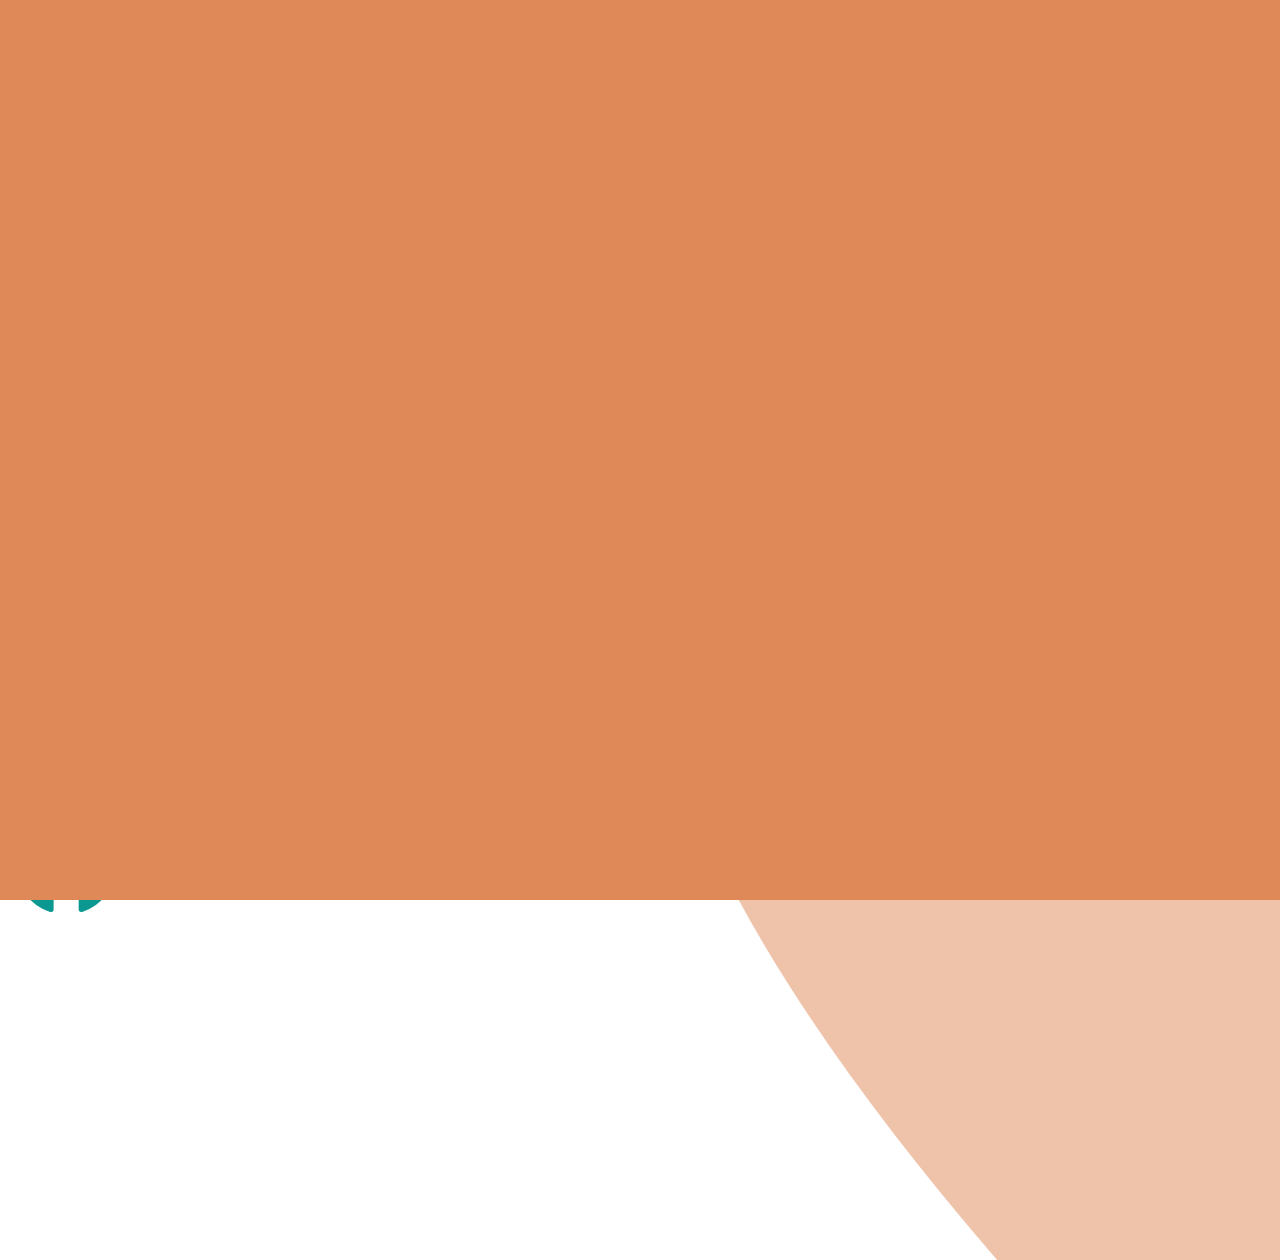
<file: index.html>
<!DOCTYPE html>
<html lang="en">
  <head>
    <meta charset="UTF-8" />
    <meta name="viewport" content="width=device-width, initial-scale=1.0" />
    <meta name="author" content="Weiyu Sun" />
    <meta name="robots" content="index, follow" />
    <meta
      name="description"
      content="This is Weiyu Sun's personal website"
    />
    <title>Home | Weiyu Sun's website</title>
    <link rel="preconnect" href="https://fonts.gstatic.com" />
    <link
      href="https://fonts.googleapis.com/css2?family=Noto+Sans+TC&display=swap"
      rel="stylesheet"
    />
    <link rel="stylesheet" href="./styles/animation.css" />
    <link rel="stylesheet" href="./styles/style.css" />
  </head>
  <body>
    <!--animatoin-->
    <div class="animation">
      <div class="logo">
        <svg width="119" height="99" viewBox="0 0 119 99" fill="none" xmlns="http://www.w3.org/2000/svg"
            style="margin-left:20rem;">
            <path
                d="M35.2931 64.7474L21.3968 4.57031L20.9494 2.63281H18.9609H7.24219H4.06365L4.81257 5.72186L26.358 94.5891L26.8213 96.5H27.839H28.7876H30.9849H37.2104H39.4688H40.1134H41.3411L41.8678 94.7032L59.8365 33.4016L77.1632 94.6802L77.6777 96.5H78.9064H79.5688H81.8271H88.0527H90.25H91.1986H92.2176L92.68 94.5875L114.164 5.72028L114.911 2.63281H111.734H99.9546H97.9568L97.5162 4.58141L83.8421 65.0513L67.0858 4.46639L66.5787 2.63281H66.4592H64.6763H63.3945H56.2534H54.8496H53.1811H52.9616L52.445 4.44882L35.2931 64.7474Z"
                stroke="white" stroke-width="1" id="first" class="thePaths" />
        </svg>

        <svg width="68" height="99" viewBox="0 0 68 99" fill="none" xmlns="http://www.w3.org/2000/svg">
            <path
                d="M64.75 84.4175V81.9175H62.25H20.0723V55.4233H56.0244H58.5244V52.9233V43.3408V40.8408H56.0244H20.0723V17.2764H61.6396H64.1396V14.7764V5.13281V2.63281H61.6396H20.0723H17.5723H15.1919H12.6919H5.79248H3.29248V5.13281V94V96.5H5.79248H12.6919H15.1919H17.5723H20.0723H62.25H64.75V94V84.4175Z"
                stroke="white" stroke-width="1" id="second" class="thePaths" />
        </svg>

        <svg width="22" height="99" viewBox="0 0 22 99" fill="none" xmlns="http://www.w3.org/2000/svg">
            <path
                d="M19.4204 5.13281V2.63281H16.9204H5.14062H2.64062V5.13281V94V96.5H5.14062H16.9204H19.4204V94V5.13281Z"
                stroke="white" stroke-width="1" id="third" class="thePaths" />
        </svg>

        <svg width="91" height="99" viewBox="0 0 91 99" fill="none" xmlns="http://www.w3.org/2000/svg">
            <path
                d="M25.0883 3.9845L24.3894 2.63281H22.8677H9.37891H5.1491L7.18877 6.33835L37.5186 61.4395V94V96.5H40.0186H51.7983H54.2983V94V61.4395L84.6281 6.33835L86.6678 2.63281H82.438H69.0713H67.5514L66.8519 3.98211L45.9419 44.3124L25.0883 3.9845Z"
                stroke="white" stroke-width="1" id="fourth" class="thePaths" />
        </svg>

        <svg width="75" height="99" viewBox="0 0 75 101" fill="none" xmlns="http://www.w3.org/2000/svg"
            style="margin-right:2rem">
            <path
                d="M57.6299 2.63281H55.1299V5.13281V65.2524C55.1299 69.6002 54.3272 72.9647 52.8922 75.493C51.4338 78.0626 49.416 79.9396 46.794 81.1815L46.7824 81.1871C44.1328 82.4589 40.9361 83.1382 37.1221 83.1382C33.3566 83.1382 30.1551 82.4617 27.4557 81.1842C24.8775 79.9452 22.8753 78.0695 21.413 75.493C19.978 72.9647 19.1753 69.6002 19.1753 65.2524V5.13281V2.63281H16.6753H5.01758H2.51758V5.13281V65.2524C2.51758 72.2718 3.99542 78.3215 7.11666 83.2522L7.12103 83.2591L7.12543 83.266C10.234 88.1065 14.4474 91.7592 19.7158 94.1941L19.7272 94.1994L19.7387 94.2046C24.9821 96.5641 30.7904 97.7207 37.1221 97.7207C43.1874 97.7207 48.8502 96.5572 54.0782 94.2046L54.0868 94.2007C59.4274 91.7731 63.7377 88.1328 66.9703 83.3062C70.2781 78.3671 71.8486 72.2968 71.8486 65.2524V5.13281V2.63281H69.3486H57.6299Z"
                stroke="white" stroke-width="1" id="fifth" class="thePaths" />
        </svg>

        <svg width="76" height="99" viewBox="0 0 76 103" fill="none" xmlns="http://www.w3.org/2000/svg">
            <path
                d="M55.2515 68.9237L55.2649 68.9595L55.2794 68.9948C55.7839 70.2246 56.0688 71.7227 56.0688 73.5391C56.0688 75.9697 55.4443 77.9516 54.2736 79.597L54.2642 79.6101L54.2551 79.6234C53.1195 81.2636 51.3939 82.6154 48.9123 83.608C46.441 84.5965 43.2972 85.1382 39.4038 85.1382C36.7558 85.1382 34.2178 84.8367 31.784 84.2396C29.4493 83.617 27.3848 82.6774 25.5691 81.433C23.8536 80.2301 22.5124 78.7338 21.5212 76.9254C20.5784 75.1659 20.0532 72.969 20.0532 70.2432V67.7432H17.5532H5.83447H3.33447V70.2432C3.33447 75.0476 4.37369 79.3899 6.52769 83.1938L6.53653 83.2094L6.54559 83.2249C8.68162 86.8739 11.5103 89.9444 15.0088 92.4243L15.0149 92.4286L15.0209 92.4328C18.5093 94.8747 22.362 96.7006 26.5645 97.9137L26.571 97.9155C30.7799 99.1181 35.0597 99.7207 39.4038 99.7207C44.2762 99.7207 48.7477 99.149 52.7961 97.9736L52.8045 97.9712L52.8128 97.9687C56.88 96.7572 60.4376 95.0256 63.44 92.7402C66.4559 90.4446 68.8048 87.6489 70.4485 84.3617C72.1046 81.0495 72.9097 77.385 72.9097 73.417C72.9097 69.6807 72.273 66.249 70.9429 63.1674C69.6522 60.0418 67.6603 57.2881 65.0168 54.9094C62.4329 52.5076 59.2008 50.4065 55.3741 48.5782C51.5529 46.7525 47.0592 45.1195 41.914 43.6672L41.904 43.6644C38.3137 42.6671 35.2641 41.6415 32.7397 40.5933C30.2815 39.5558 28.3275 38.4564 26.8314 37.3186C25.3937 36.1945 24.4152 35.058 23.7998 33.9331C23.2259 32.771 22.9219 31.4609 22.9219 29.96C22.9219 27.609 23.4682 25.6072 24.5063 23.8816C25.5479 22.2156 27.169 20.8083 29.5283 19.7167C31.8223 18.6552 34.8919 18.0557 38.8545 18.0557C43.0258 18.0557 46.2585 18.7662 48.6855 20.031L48.6978 20.0374L48.7102 20.0437C51.1921 21.3021 52.9573 22.9962 54.1171 25.117L54.1211 25.1243L54.1252 25.1316C55.3159 27.275 55.9468 29.7965 55.9468 32.7676V35.2676H58.4468H70.1655H72.6655V32.7676C72.6655 27.6667 71.3169 22.8712 68.6498 18.4242C65.9539 13.8883 62.0449 10.2743 57.0201 7.56295C51.9296 4.75275 45.8378 3.41211 38.8545 3.41211C34.0751 3.41211 29.6755 4.05219 25.6816 5.36886C21.7239 6.67361 18.2507 8.52039 15.3004 10.9339C12.3884 13.3086 10.1202 16.1351 8.5299 19.4065C6.93004 22.6977 6.14209 26.2686 6.14209 30.082C6.14209 33.8697 6.87922 37.3344 8.42018 40.4164C9.93296 43.4419 12.0972 46.0923 14.8664 48.3702C17.5833 50.6051 20.8056 52.5644 24.5045 54.2651L24.5153 54.2701L24.5262 54.2749C28.1839 55.9146 32.2579 57.396 36.7405 58.7242L36.7516 58.7274C40.8844 59.9311 44.2361 61.0982 46.8336 62.2225L46.8336 62.2226L46.8459 62.2278C49.4847 63.3532 51.3975 64.4786 52.686 65.5636L52.6983 65.5739L52.7106 65.584C54.0193 66.6579 54.8215 67.7771 55.2515 68.9237Z"
                stroke="white" stroke-width="1" id="sixth" class="thePaths" />
        </svg>

        <svg width="75" height="99" viewBox="0 0 75 101" fill="none" xmlns="http://www.w3.org/2000/svg">
            <path
                d="M57.6299 2.63281H55.1299V5.13281V65.2524C55.1299 69.6002 54.3272 72.9647 52.8922 75.493C51.4338 78.0626 49.416 79.9396 46.794 81.1815L46.7824 81.1871C44.1328 82.4589 40.9361 83.1382 37.1221 83.1382C33.3566 83.1382 30.1551 82.4617 27.4557 81.1842C24.8775 79.9452 22.8753 78.0695 21.413 75.493C19.978 72.9647 19.1753 69.6002 19.1753 65.2524V5.13281V2.63281H16.6753H5.01758H2.51758V5.13281V65.2524C2.51758 72.2718 3.99542 78.3215 7.11666 83.2522L7.12103 83.2591L7.12543 83.266C10.234 88.1065 14.4474 91.7592 19.7158 94.1941L19.7272 94.1994L19.7387 94.2046C24.9821 96.5641 30.7904 97.7207 37.1221 97.7207C43.1874 97.7207 48.8502 96.5572 54.0782 94.2046L54.0868 94.2007C59.4274 91.7731 63.7377 88.1328 66.9703 83.3062C70.2781 78.3671 71.8486 72.2968 71.8486 65.2524V5.13281V2.63281H69.3486H57.6299Z"
                stroke="white" stroke-width="1" id="seventh" class="thePaths" />
        </svg>

        <svg width="80" height="99" viewBox="0 0 80 99" fill="none" xmlns="http://www.w3.org/2000/svg">
            <path
                d="M76.5576 5.13281V2.63281H74.0576H62.3999H59.8999V5.13281V65.4644L19.5706 3.76499L18.8306 2.63281H17.478H5.69824H3.19824V5.13281V94V96.5H5.69824H17.478H19.978V94V33.8615L60.1233 95.3665L60.8632 96.5H62.2168H74.0576H76.5576V94V5.13281Z"
                stroke="white" stroke-width="1" id="eighth" class="thePaths" />
        </svg>

        <br>

        <svg width="75" height="103" viewBox="0 0 75 103" fill="none" xmlns="http://www.w3.org/2000/svg">
            <path
                d="M54.7515 68.9237L54.7649 68.9595L54.7794 68.9948C55.2839 70.2246 55.5688 71.7227 55.5688 73.5391C55.5688 75.9697 54.9443 77.9516 53.7736 79.597L53.7642 79.6101L53.7551 79.6234C52.6195 81.2636 50.8939 82.6154 48.4123 83.608C45.941 84.5965 42.7972 85.1382 38.9038 85.1382C36.2558 85.1382 33.7178 84.8367 31.284 84.2396C28.9493 83.617 26.8848 82.6774 25.0691 81.433C23.3536 80.2301 22.0124 78.7338 21.0212 76.9254C20.0784 75.1659 19.5532 72.969 19.5532 70.2432V67.7432H17.0532H5.33447H2.83447V70.2432C2.83447 75.0476 3.87369 79.3899 6.02769 83.1938L6.03653 83.2094L6.04559 83.2249C8.18162 86.8739 11.0103 89.9444 14.5088 92.4243L14.5149 92.4286L14.5209 92.4328C18.0093 94.8747 21.862 96.7006 26.0645 97.9137L26.071 97.9155C30.2799 99.1181 34.5597 99.7207 38.9038 99.7207C43.7762 99.7207 48.2477 99.149 52.2961 97.9736L52.3045 97.9712L52.3128 97.9687C56.38 96.7572 59.9376 95.0256 62.94 92.7402C65.9559 90.4446 68.3048 87.6489 69.9485 84.3617C71.6046 81.0495 72.4097 77.385 72.4097 73.417C72.4097 69.6807 71.773 66.249 70.4429 63.1674C69.1522 60.0418 67.1603 57.2881 64.5168 54.9094C61.9329 52.5076 58.7008 50.4065 54.8741 48.5782C51.0529 46.7525 46.5592 45.1195 41.414 43.6672L41.404 43.6644C37.8137 42.6671 34.7641 41.6415 32.2397 40.5933C29.7815 39.5558 27.8275 38.4564 26.3314 37.3186C24.8937 36.1945 23.9152 35.058 23.2998 33.9331C22.7259 32.771 22.4219 31.4609 22.4219 29.96C22.4219 27.609 22.9682 25.6072 24.0063 23.8816C25.0479 22.2156 26.669 20.8083 29.0283 19.7167C31.3223 18.6552 34.3919 18.0557 38.3545 18.0557C42.5258 18.0557 45.7585 18.7662 48.1855 20.031L48.1978 20.0374L48.2102 20.0437C50.6921 21.3021 52.4573 22.9962 53.6171 25.117L53.6211 25.1243L53.6252 25.1316C54.8159 27.275 55.4468 29.7965 55.4468 32.7676V35.2676H57.9468H69.6655H72.1655V32.7676C72.1655 27.6667 70.8169 22.8712 68.1498 18.4242C65.4539 13.8883 61.5449 10.2743 56.5201 7.56295C51.4296 4.75275 45.3378 3.41211 38.3545 3.41211C33.5751 3.41211 29.1755 4.05219 25.1816 5.36886C21.2239 6.67361 17.7507 8.52039 14.8004 10.9339C11.8884 13.3086 9.62017 16.1351 8.0299 19.4065C6.43004 22.6977 5.64209 26.2686 5.64209 30.082C5.64209 33.8697 6.37922 37.3344 7.92018 40.4164C9.43296 43.4419 11.5972 46.0923 14.3664 48.3702C17.0833 50.6051 20.3056 52.5644 24.0045 54.2651L24.0153 54.2701L24.0262 54.2749C27.6839 55.9146 31.7579 57.396 36.2405 58.7242L36.2516 58.7274C40.3844 59.9311 43.7361 61.0982 46.3336 62.2225L46.3336 62.2226L46.3459 62.2278C48.9847 63.3532 50.8975 64.4786 52.186 65.5636L52.1983 65.5739L52.2106 65.584C53.5193 66.6579 54.3215 67.7771 54.7515 68.9237Z"
                stroke="white" stroke-width="1" id="ninth" class="thePaths" />
        </svg>

        <svg width="83" height="103" viewBox="0 0 83 103" fill="none" xmlns="http://www.w3.org/2000/svg">
            <path
                d="M26.0724 96.572L26.0804 96.5755C30.8228 98.6833 35.9945 99.7207 41.561 99.7207C47.2763 99.7207 52.513 98.6884 57.228 96.5742C61.9686 94.4667 66.0358 91.409 69.4094 87.422C72.7854 83.4322 75.3335 78.6313 77.0874 73.0703C78.8461 67.4938 79.7056 61.2522 79.7056 54.374V48.7588C79.7056 41.8801 78.8257 35.6542 77.0227 30.1119C75.2686 24.5549 72.7009 19.7576 69.2867 15.771C65.9153 11.7462 61.849 8.66739 57.1065 6.55895C52.3914 4.44453 47.1545 3.41211 41.439 3.41211C35.8725 3.41211 30.7007 4.44951 25.9583 6.55727L25.9583 6.55725L25.9504 6.5608C21.2483 8.67016 17.1867 11.7477 13.7796 15.7649C10.3682 19.7463 7.75996 24.5378 5.92335 30.0904L5.92332 30.0904L5.9197 30.1015C4.1144 35.6463 3.2334 41.8758 3.2334 48.7588V54.374C3.2334 61.2628 4.13626 67.5161 5.98438 73.1034C7.82178 78.6584 10.4315 83.4516 13.845 87.4341L13.8501 87.4401L13.8553 87.446C17.3012 91.4154 21.3779 94.466 26.0724 96.572ZM61.4803 35.2277L61.4833 35.239L61.4863 35.2503C62.5152 39.0609 63.0479 43.5138 63.0479 48.6367V54.374C63.0479 59.5439 62.5343 64.0466 61.5407 67.9079C60.5471 71.7281 59.1012 74.8597 57.2508 77.3631L57.2471 77.3681C55.4448 79.8192 53.2577 81.6423 50.6731 82.8815C48.0903 84.1198 45.0719 84.772 41.561 84.772C38.2336 84.772 35.2949 84.1276 32.6995 82.8845C30.1471 81.6427 27.9032 79.8077 25.9672 77.3283C24.0788 74.8176 22.5779 71.6816 21.5084 67.8632C20.4427 64.018 19.8911 59.531 19.8911 54.374V48.6367C19.8911 43.5203 20.4428 39.0753 21.5075 35.2727C22.5799 31.4426 24.0648 28.3236 25.9149 25.8541C27.8078 23.3814 30.0276 21.55 32.5771 20.3095C35.1725 19.0663 38.1114 18.4219 41.439 18.4219C44.9047 18.4219 47.9038 19.0724 50.49 20.3124L50.49 20.3124L50.5019 20.3181C53.1311 21.5616 55.3593 23.3901 57.2002 25.8447C59.043 28.3018 60.4871 31.4074 61.4803 35.2277Z"
                stroke="white" stroke-width="1" id="tenth" class="thePaths" />
        </svg>


        <svg width="66" height="99" viewBox="0 0 66 99" fill="none" xmlns="http://www.w3.org/2000/svg">
            <path
                d="M19.5488 94V57.2544H54.2803H56.7803V54.7544V45.1108V42.6108H54.2803H19.5488V17.2764H60.3228H62.8228V14.7764V5.13281V2.63281H60.3228H19.5488H17.0488H14.4854H11.9854H5.26904H2.76904V5.13281V94V96.5H5.26904H17.0488H19.5488V94Z"
                stroke="white" stroke-width="1" id="eleventh" class="thePaths" />
        </svg>

        <svg width="79" height="99" viewBox="0 0 79 99" fill="none" xmlns="http://www.w3.org/2000/svg">
            <path
                d="M31.2627 2.63281H5.25928H2.75928V5.13281V14.7764V17.2764H5.25928H31.2627V94V96.5H33.7627H45.3594H47.8594V94V17.2764H73.9238H76.4238V14.7764V5.13281V2.63281H73.9238H47.8594H45.3594H33.7627H31.2627Z"
                stroke="white" stroke-width="1" id="twelfth" class="thePaths" />
        </svg>

        <svg width="119" height="99" viewBox="0 0 119 99" fill="none" xmlns="http://www.w3.org/2000/svg">
            <path
                d="M35.2931 64.7474L21.3968 4.57031L20.9494 2.63281H18.9609H7.24219H4.06365L4.81257 5.72186L26.358 94.5891L26.8213 96.5H27.839H28.7876H30.9849H37.2104H39.4688H40.1134H41.3411L41.8678 94.7032L59.8365 33.4016L77.1632 94.6802L77.6777 96.5H78.9064H79.5688H81.8271H88.0527H90.25H91.1986H92.2176L92.68 94.5875L114.164 5.72028L114.911 2.63281H111.734H99.9546H97.9568L97.5162 4.58141L83.8421 65.0513L67.0858 4.46639L66.5787 2.63281H66.4592H64.6763H63.3945H56.2534H54.8496H53.1811H52.9616L52.445 4.44882L35.2931 64.7474Z"
                stroke="white" stroke-width="1" id="thirteenth" class="thePaths" />
        </svg>

        <svg width="93" height="99" viewBox="0 0 93 99" fill="none" xmlns="http://www.w3.org/2000/svg">
            <path
                d="M41.3777 2.63281H41.373H39.6505L39.037 4.24236L5.16249 93.1095L3.87012 96.5H7.49854H19.5225H21.2742L21.8723 94.8535L29.7208 73.2456H63.385L71.2504 94.8551L71.8491 96.5H73.5996H85.6846H89.3176L88.0195 93.1067L54.023 4.23956L53.4083 2.63281H51.688H51.6833H49.1245H43.9365H41.3777ZM46.5354 26.953L58.055 58.6021H35.0397L46.5354 26.953Z"
                stroke="white" stroke-width="1" id="fourteenth" class="thePaths" />
        </svg>

        <svg width="75" height="99" viewBox="0 0 75 99" fill="none" xmlns="http://www.w3.org/2000/svg">
            <path
                d="M5.30176 2.63281H2.80176V5.13281V94V96.5H5.30176H17.0815H19.5815V94V60.4893H36.4318L55.0396 95.1817L55.7467 96.5H57.2427H69.8159H72.3159V94V93.2676V92.6222L72.0035 92.0575L52.4657 56.737C54.3795 55.8203 56.1524 54.746 57.7788 53.5099L57.7828 53.5069C61.1677 50.9237 63.7839 47.7773 65.5903 44.0765C67.4403 40.3292 68.3486 36.2247 68.3486 31.8052C68.3486 25.6818 67.0544 20.3413 64.3205 15.9154C61.6302 11.4529 57.6968 8.1174 52.6351 5.89663C47.6332 3.68427 41.6322 2.63281 34.7207 2.63281H5.30176ZM35.0869 45.9067H19.5815V17.2764H34.7207C39.001 17.2764 42.263 17.9552 44.65 19.1487L44.6691 19.1582L44.6883 19.1674C47.1456 20.3441 48.8354 21.9585 49.9011 23.993C51.0252 26.139 51.6299 28.7182 51.6299 31.8052C51.6299 34.4502 51.0176 36.8105 49.8166 38.938C48.6503 41.0041 46.9039 42.6956 44.4772 43.9995C42.1277 45.222 39.0388 45.9067 35.0869 45.9067Z"
                stroke="white" stroke-width="1" id="fifteenth" class="thePaths" />
        </svg>

        <svg width="68" height="99" viewBox="0 0 68 99" fill="none" xmlns="http://www.w3.org/2000/svg"
            style="margin-right: 2rem;">
            <path
                d="M64.75 84.4175V81.9175H62.25H20.0723V55.4233H56.0244H58.5244V52.9233V43.3408V40.8408H56.0244H20.0723V17.2764H61.6396H64.1396V14.7764V5.13281V2.63281H61.6396H20.0723H17.5723H15.1919H12.6919H5.79248H3.29248V5.13281V94V96.5H5.79248H12.6919H15.1919H17.5723H20.0723H62.25H64.75V94V84.4175Z"
                stroke="white" stroke-width="1" id="sixteenth" class="thePaths" />
        </svg>

        <svg width="68" height="99" viewBox="0 0 68 99" fill="none" xmlns="http://www.w3.org/2000/svg">
            <path
                d="M64.75 84.4175V81.9175H62.25H20.0723V55.4233H56.0244H58.5244V52.9233V43.3408V40.8408H56.0244H20.0723V17.2764H61.6396H64.1396V14.7764V5.13281V2.63281H61.6396H20.0723H17.5723H15.1919H12.6919H5.79248H3.29248V5.13281V94V96.5H5.79248H12.6919H15.1919H17.5723H20.0723H62.25H64.75V94V84.4175Z"
                stroke="white" stroke-width="1" id="seventeenth" class="thePaths" />
        </svg>

        <svg width="80" height="99" viewBox="0 0 80 99" fill="none" xmlns="http://www.w3.org/2000/svg">
            <path
                d="M76.5576 5.13281V2.63281H74.0576H62.3999H59.8999V5.13281V65.4644L19.5706 3.76499L18.8306 2.63281H17.478H5.69824H3.19824V5.13281V94V96.5H5.69824H17.478H19.978V94V33.8615L60.1233 95.3665L60.8632 96.5H62.2168H74.0576H76.5576V94V5.13281Z"
                stroke="white" stroke-width="1" id="eighteenth" class="thePaths" />
        </svg>

        <svg width="80" height="103" viewBox="0 0 80 103" fill="none" xmlns="http://www.w3.org/2000/svg">
            <path
                d="M76.3862 51.7495V49.2495H73.8862H41.5986H39.0986V51.7495V61.271V63.771H41.5986H59.6675V80.1676C59.1075 80.7011 58.3631 81.303 57.4047 81.9697C56.2446 82.7387 54.4973 83.4988 52.0482 84.1889C49.7371 84.8003 46.5843 85.1382 42.5142 85.1382C39.0633 85.1382 35.9725 84.4728 33.2024 83.1787C30.4765 81.8864 28.1127 80.0002 26.103 77.4808C24.0899 74.9167 22.4942 71.7735 21.3505 68.0034C20.2524 64.2498 19.6846 59.9191 19.6846 54.9844V47.9653C19.6846 43.1171 20.1378 38.8212 21.0195 35.0595C21.9372 31.3173 23.2906 28.2192 25.0352 25.7114C26.7534 23.2414 28.9165 21.3654 31.5472 20.05C34.1429 18.7522 37.3044 18.0557 41.1104 18.0557C45.3914 18.0557 48.6525 18.823 51.0527 20.1752L51.0644 20.1818L51.0762 20.1883C53.5999 21.5746 55.4737 23.3817 56.7744 25.6065L56.7816 25.6188L56.7889 25.631C58.2046 27.9904 59.1589 30.6187 59.6396 33.5397L59.9842 35.6338H62.1064H73.8862H76.7593L76.3622 32.7883C75.5855 27.2214 73.8067 22.2004 70.998 17.7654C68.1794 13.2495 64.2485 9.73622 59.2769 7.22603C54.2704 4.6364 48.1756 3.41211 41.1104 3.41211C35.0992 3.41211 29.6692 4.41376 24.8706 6.48126C20.0774 8.50567 16.012 11.509 12.705 15.4758C9.40725 19.3907 6.94172 24.1162 5.27163 29.5975L5.26902 29.6061L5.26647 29.6147C3.63853 35.0983 2.84375 41.2651 2.84375 48.0874V54.9844C2.84375 61.8392 3.76874 68.0596 5.66315 73.6137L5.66692 73.6248L5.6708 73.6358C7.59813 79.118 10.3197 83.8494 13.8615 87.7847L13.8713 87.7956L13.8811 87.8063C17.4581 91.6886 21.6788 94.6633 26.5247 96.7152L26.5372 96.7205L26.5497 96.7256C31.4368 98.7328 36.7478 99.7207 42.4531 99.7207C49.2416 99.7207 54.9605 98.9747 59.5133 97.3835L59.5264 97.3788C63.9237 95.8144 67.5323 93.9418 70.2345 91.6976L70.244 91.6897L70.2535 91.6817C72.7373 89.5767 74.6786 87.5758 75.9584 85.6799L76.3862 85.046V84.2812V51.7495Z"
                stroke="white" stroke-width="1" id="nineteenth" class="thePaths" />
        </svg>

        <svg width="23" height="99" viewBox="0 0 23 99" fill="none" xmlns="http://www.w3.org/2000/svg">
            <path
                d="M19.9204 5.13281V2.63281H17.4204H5.64062H3.14062V5.13281V94V96.5H5.64062H17.4204H19.9204V94V5.13281Z"
                stroke="white" stroke-width="1" id="twentieth" class="thePaths" />
        </svg>

        <svg width="80" height="99" viewBox="0 0 80 99" fill="none" xmlns="http://www.w3.org/2000/svg">
            <path
                d="M76.5576 5.13281V2.63281H74.0576H62.3999H59.8999V5.13281V65.4644L19.5706 3.76499L18.8306 2.63281H17.478H5.69824H3.19824V5.13281V94V96.5H5.69824H17.478H19.978V94V33.8615L60.1233 95.3665L60.8632 96.5H62.2168H74.0576H76.5576V94V5.13281Z"
                stroke="white" stroke-width="1" id="twenty-first" class="thePaths" />
        </svg>

        <svg width="68" height="99" viewBox="0 0 68 99" fill="none" xmlns="http://www.w3.org/2000/svg">
            <path
                d="M64.75 84.4175V81.9175H62.25H20.0723V55.4233H56.0244H58.5244V52.9233V43.3408V40.8408H56.0244H20.0723V17.2764H61.6396H64.1396V14.7764V5.13281V2.63281H61.6396H20.0723H17.5723H15.1919H12.6919H5.79248H3.29248V5.13281V94V96.5H5.79248H12.6919H15.1919H17.5723H20.0723H62.25H64.75V94V84.4175Z"
                stroke="white" stroke-width="1" id="twenty-second" class="thePaths" />
        </svg>

        <svg width="68" height="99" viewBox="0 0 68 99" fill="none" xmlns="http://www.w3.org/2000/svg">
            <path
                d="M64.75 84.4175V81.9175H62.25H20.0723V55.4233H56.0244H58.5244V52.9233V43.3408V40.8408H56.0244H20.0723V17.2764H61.6396H64.1396V14.7764V5.13281V2.63281H61.6396H20.0723H17.5723H15.1919H12.6919H5.79248H3.29248V5.13281V94V96.5H5.79248H12.6919H15.1919H17.5723H20.0723H62.25H64.75V94V84.4175Z"
                stroke="white" stroke-width="1" id="twenty-third" class="thePaths" />
        </svg>

        <svg width="75" height="99" viewBox="0 0 75 99" fill="none" xmlns="http://www.w3.org/2000/svg">
            <path
                d="M5.30176 2.63281H2.80176V5.13281V94V96.5H5.30176H17.0815H19.5815V94V60.4893H36.4318L55.0396 95.1817L55.7467 96.5H57.2427H69.8159H72.3159V94V93.2676V92.6222L72.0035 92.0575L52.4657 56.737C54.3795 55.8203 56.1524 54.746 57.7788 53.5099L57.7828 53.5069C61.1677 50.9237 63.7839 47.7773 65.5903 44.0765C67.4403 40.3292 68.3486 36.2247 68.3486 31.8052C68.3486 25.6818 67.0544 20.3413 64.3205 15.9154C61.6302 11.4529 57.6968 8.1174 52.6351 5.89663C47.6332 3.68427 41.6322 2.63281 34.7207 2.63281H5.30176ZM35.0869 45.9067H19.5815V17.2764H34.7207C39.001 17.2764 42.263 17.9552 44.65 19.1487L44.6691 19.1582L44.6883 19.1674C47.1456 20.3441 48.8354 21.9585 49.9011 23.993C51.0252 26.139 51.6299 28.7182 51.6299 31.8052C51.6299 34.4502 51.0176 36.8105 49.8166 38.938C48.6503 41.0041 46.9039 42.6956 44.4772 43.9995C42.1277 45.222 39.0388 45.9067 35.0869 45.9067Z"
                stroke="white" stroke-width="1" id="twenty-fourth" class="thePaths" />
        </svg>
    </div>
    </div>

    <!--orange background-->
    <img class="orange" src="./ICONS/OrangeBackground.svg" alt="" />

    <!--header and navbar-->
    <header>
      <nav>
        <ul>
          <li><a class="active" href="index.html">Home</a></li>
          <li><a href="resume.html">Resume</a></li>
          <li><a href="contact.html">Contact</a></li>
          <li><a href="https://todolistforu.netlify.app/">To-do-list Project</a></li>
          <li><a href="https://github.com/WeiyuSun/telegram-bot">Telegram Bot</a></li>
        </ul>
      </nav>
    </header>

    <!--introduction and picture-->
    <main>
      <section class="left">
        <h1>
          Hi, I am <br />
          Weiyu Sun
        </h1>
        <p>
          Welcome to Weiyu Sun's webpage. 
        </p>
        <p>
          I am a student of University of Manitoba, and my major is Computer Science.
        </p>
      </section>
      
    </main>

    <!--links for facebook, instagram and github-->
    <footer>
      <a href="https://github.com/WeiyuSun">
        <img
          src="./ICONS/github-brands 1.svg"
          alt="github"
          title="github page"
        />
      </a>
    </footer>
  </body>
  <script src="./app.js"></script>
</html>
</file>
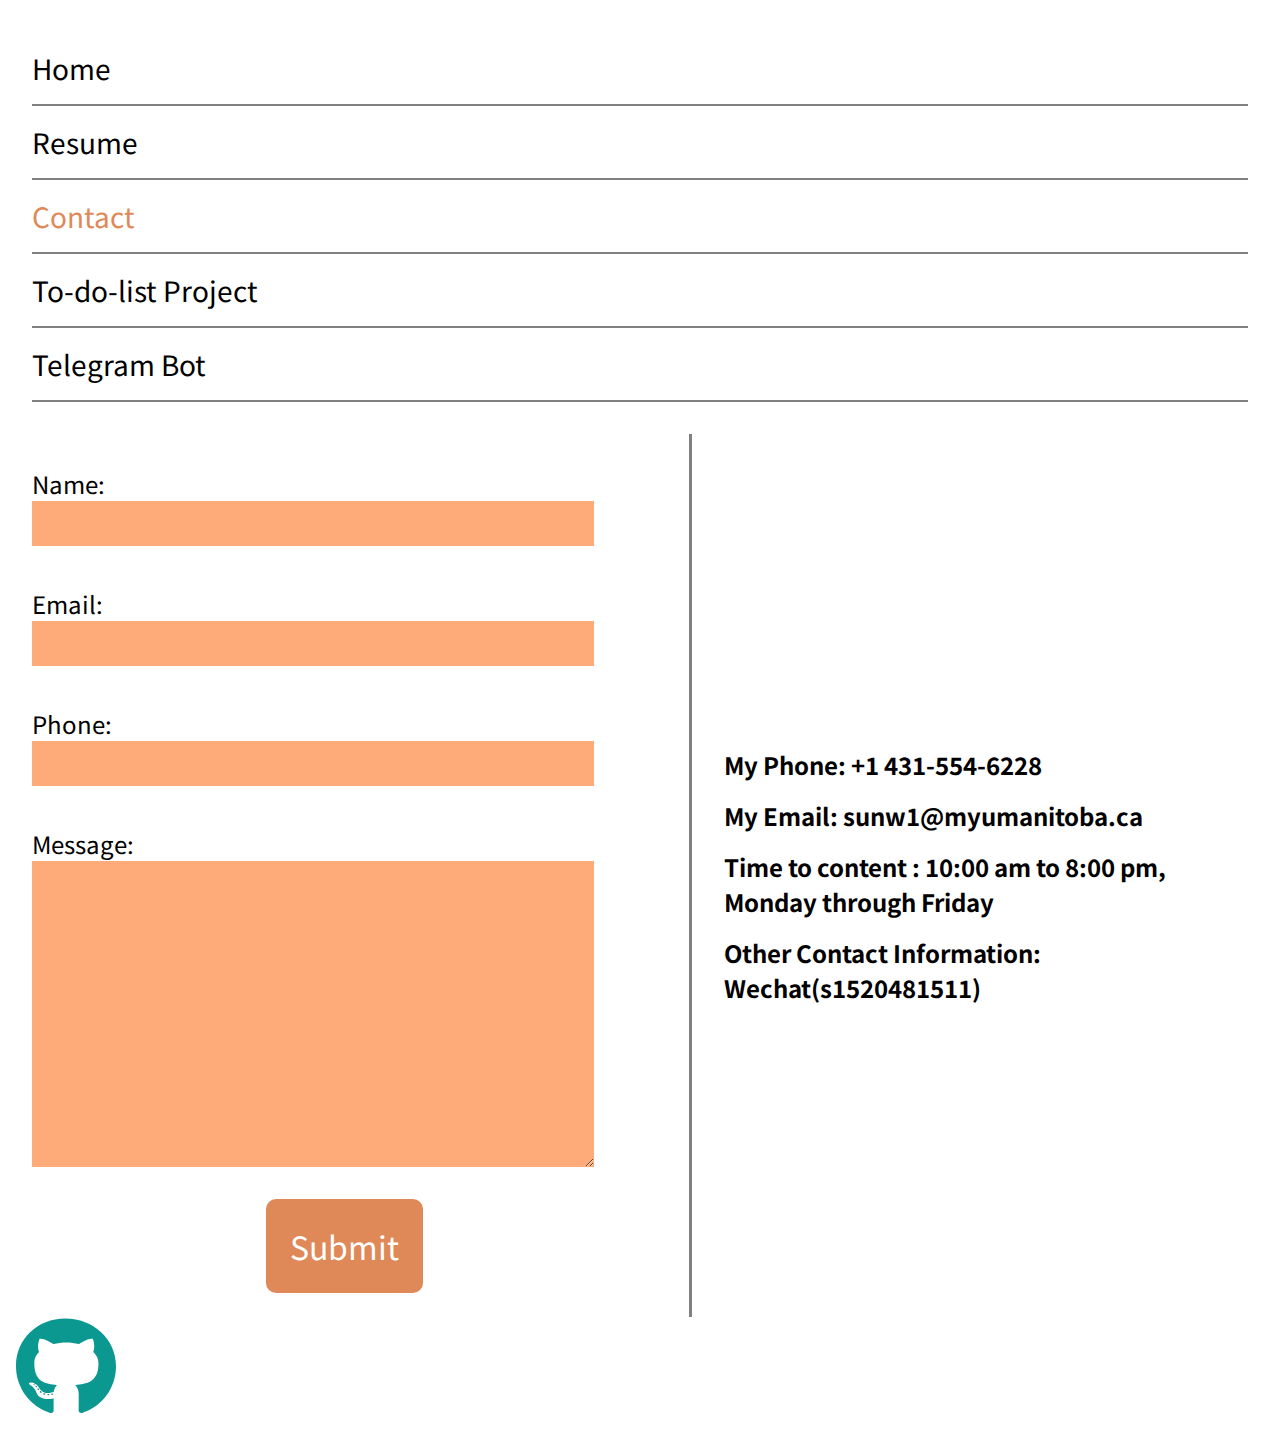
<file: contact.html>
<!DOCTYPE html>
<html lang="zh">
  <head>
    <meta charset="UTF-8" />
    <meta name="viewport" content="width=device-width, initial-scale=1.0" />
    <meta name="author" content="Weiyu Sun" />
    <meta name="robots" content="index, follow" />
    <meta
      name="description"
      content="This is Weiyu Sun's personal website"
    />
    <title>Contact | Weiyu Sun's website</title>
    <link rel="preconnect" href="https://fonts.gstatic.com" />
    <link
      href="https://fonts.googleapis.com/css2?family=Noto+Sans+TC&display=swap"
      rel="stylesheet"
    />
    <link rel="stylesheet" href="./styles/style.css" />
  </head>
  <body>
    <!--header and navbar-->
    <header>
      <nav>
        <ul>
          <li><a href="index.html">Home</a></li>
          <li><a href="resume.html">Resume</a></li>
          <li><a class="active" href="#">Contact</a></li>
          <li><a href="https://todolistforu.netlify.app/">To-do-list Project</a></li>
          <li><a href="https://github.com/WeiyuSun/telegram-bot">Telegram Bot</a></li>
        </ul>
      </nav>
    </header>

    <main>
      <section class="form">
        <form>
          <div>
            <label for="name">Name:</label>
            <input type="text" name="name" />
          </div>
          <br />
          <div>
            <label for="email">Email:</label>
            <input type="email" name="email" />
          </div>
          <br />
          <div>
            <label for="phone">Phone:</label>
            <input type="text" name="phone" />
          </div>
          <br />
          <div>
            <label for="need">Message:</label>
            <textarea name="need" id="need" rows="10"></textarea>
          </div>
          <br />
          <button type="submit">Submit</button>
        </form>
      </section>
      <div class="line"></div>
      <section class="contact">
        <div class="content">
          <h2>My Phone: +1 431-554-6228</h2>
          <h2>My Email: sunw1@myumanitoba.ca</h2>
          <h2>Time to content : 10:00 am to 8:00 pm, Monday through Friday</h2>
          <h2>Other Contact Information: Wechat(s1520481511)</h2>
        </div>
      </section>
    </main>

    <!--links for facebook, instagram and github-->
    <footer>
      <a href="https://github.com/WeiyuSun">
        <img
          src="./ICONS/github-brands 1.svg"
          alt="github"
          title="github page"
        />
      </a>
    </footer>
  </body>
</html>
</file>
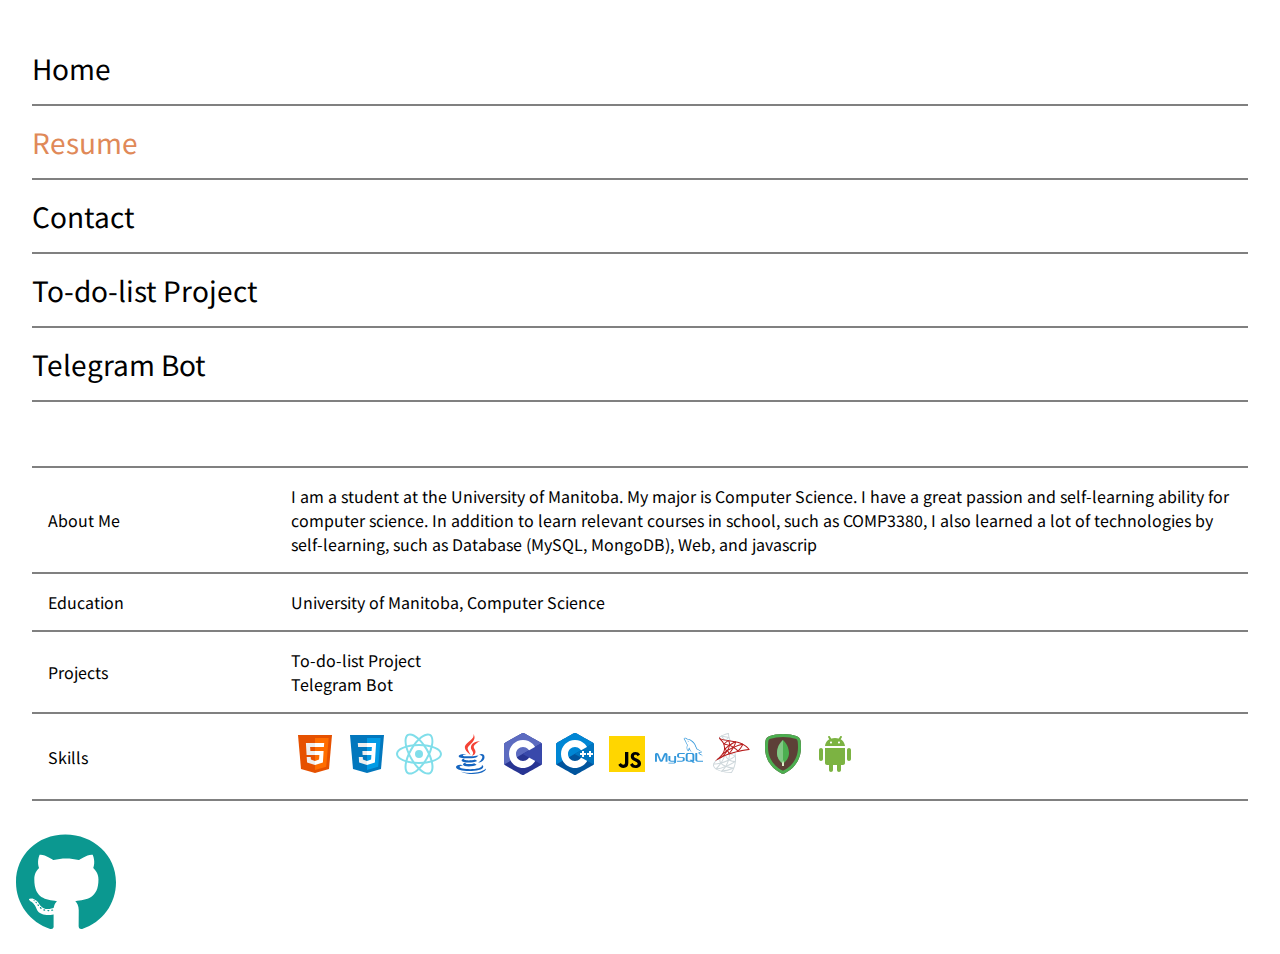
<file: resume.html>
<!DOCTYPE html>
<html lang="zh">
  <head>
    <meta charset="UTF-8" />
    <meta name="viewport" content="width=device-width, initial-scale=1.0" />
    <meta name="author" content="Weiyu Sun" />
    <meta name="robots" content="index, follow" />
    <meta
      name="description"
      content="This is Weiyu Sun's personal website"
    />
    <title>Resume | Weiyu Sun's website</title>
    <link rel="preconnect" href="https://fonts.gstatic.com" />
    <link
      href="https://fonts.googleapis.com/css2?family=Noto+Sans+TC&display=swap"
      rel="stylesheet"
    />
    <link rel="stylesheet" href="./styles/style.css" />
  </head>
  <body>
    <!--header and navbar-->
    <header>
      <nav>
        <ul>
          <li><a href="index.html">Home</a></li>
          <li><a class="active" href="#">Resume</a></li>
          <li><a href="contact.html">Contact</a></li>
          <li><a href="https://todolistforu.netlify.app/">To-do-list Project</a></li>
          <li><a href="https://github.com/WeiyuSun/telegram-bot">Telegram Bot</a></li>
        </ul>
      </nav>
    </header>

    <main>
      <section class="table">
        <table>
          <tr style="border-top: 2px solid gray">
            <td style="width: 20%">About Me</td>
            <td style="width: 80%">
              I am a student at the University of Manitoba. My major is Computer Science. I have a great passion and self-learning ability for computer science. In addition to learn relevant courses in school, such as COMP3380, I also learned a lot of technologies by self-learning, such as Database (MySQL, MongoDB), Web, and javascrip
            </td>
          </tr>
          <tr>
            <td>Education</td>
            <td>University of Manitoba, Computer Science</td>
          </tr>
          <tr>
            <td>Projects</td>
            <td>
              <ul style="list-style-type: none">
                <li>To-do-list Project</li>
                <li>Telegram Bot</li>
              </ul>
            </td>
          </tr>
          <tr>
            <td>Skills</td>
            <td>
              <img src="./ICONS/icons8-html-5.svg" title="HTML5" alt="HTML5" />
              <img src="./ICONS/icons8-css3.svg" title="CSS3" alt="CSS" />
              <imgS
                src="./ICONS/icons8-javascript.svg"
                title="JavaScript"
                alt="JavaScript"
              />
              <img
                src="./ICONS/icons8-react-native.svg"
                title="React"
                alt="React"
              />

              <img
                src="./ICONS/icons8-java.svg"
                title="Java"
                alt="Java"
              />

              <img
                src="./ICONS/icons8-c-programming.svg"
                title="C"
                alt="C"
              />

              <img
              src="./ICONS/icons8-c++.svg"
              title="C++"
              alt="C++"
            />

            <img
              src="./ICONS/icons8-javascript.svg"
              title="JS"
              alt="JS"
            />

            <img
              src="./ICONS/icons8-mysql-logo.svg"
              title="MySQL"
              alt="MySQL"
            />

            <img
              src="./ICONS/icons8-microsoft-sql-server.svg"
              title="SQL Server"
              alt="SQL Server"
            />


            <img
            src="./ICONS/icons8-mongodb.svg"
            title="MongoDB"
            alt="MongoDB"
          />

          <img
              src="./ICONS/icons8-android-os.svg"
              title="Android"
              alt="Android"
            />

            </td>
          </tr>
        </table>
      </section>

      <!-- <section class="picture">
        <img
          src="./Pictures/81976033_2769606163078465_6680415702978920448_o.jpg"
          alt=""
        />
        <div class="orangeRect"></div>
      </section> -->
    </main>

    <!--links for github-->
    <footer>
     
      <a href="https://github.com/WeiyuSun">
        <img
          src="./ICONS/github-brands 1.svg"
          alt="github"
          title="github page"
        />
      </a>
    </footer>
  </body>
</html>
</file>
<file: styles/animation.css>
div.animation {
  width: 100%;
  height: 100vh;
  background-color: #e08958;
  position: fixed;
  top: 0;
  z-index: 10;
  display: -webkit-box;
  display: -ms-flexbox;
  display: flex;
  -webkit-box-pack: center;
      -ms-flex-pack: center;
          justify-content: center;
  -webkit-box-align: center;
      -ms-flex-align: center;
          align-items: center;
}

#first {
  stroke-dasharray: 658px;
  stroke-dashoffset: 658px;
  -webkit-animation: fadeInside 0.6s ease-in-out forwards;
          animation: fadeInside 0.6s ease-in-out forwards;
}

#second {
  stroke-dasharray: 476px;
  stroke-dashoffset: 476px;
  -webkit-animation: fadeInside 0.6s ease-in-out forwards .4s;
          animation: fadeInside 0.6s ease-in-out forwards .4s;
}

#third {
  stroke-dasharray: 222px;
  stroke-dashoffset: 222px;
  -webkit-animation: fadeInside 0.6s ease-in-out forwards .8s;
          animation: fadeInside 0.6s ease-in-out forwards .8s;
}

#fourth {
  stroke-dasharray: 354px;
  stroke-dashoffset: 354px;
  -webkit-animation: fadeInside 0.6s ease-in-out forwards 1.2s;
          animation: fadeInside 0.6s ease-in-out forwards 1.2s;
}

#fifth {
  stroke-dasharray: 450px;
  stroke-dashoffset: 450px;
  -webkit-animation: fadeInside 0.6s ease-in-out forwards 1.6s;
          animation: fadeInside 0.6s ease-in-out forwards 1.6s;
}

#sixth {
  stroke-dasharray: 483px;
  stroke-dashoffset: 483px;
  -webkit-animation: fadeInside 0.6s ease-in-out forwards 2s;
          animation: fadeInside 0.6s ease-in-out forwards 2s;
}

#seventh {
  stroke-dasharray: 450px;
  stroke-dashoffset: 450px;
  -webkit-animation: fadeInside 0.6s ease-in-out forwards 2.4s;
          animation: fadeInside 0.6s ease-in-out forwards 2.4s;
}

#eighth {
  stroke-dasharray: 528px;
  stroke-dashoffset: 528px;
  -webkit-animation: fadeInside 0.6s ease-in-out forwards 2.8s;
          animation: fadeInside 0.6s ease-in-out forwards 2.8s;
}

#ninth {
  stroke-dasharray: 482px;
  stroke-dashoffset: 482px;
  -webkit-animation: fadeInside 0.6s ease-in-out forwards;
          animation: fadeInside 0.6s ease-in-out forwards;
}

#tenth {
  stroke-dasharray: 458px;
  stroke-dashoffset: 458px;
  -webkit-animation: fadeInside 0.6s ease-in-out forwards .2s;
          animation: fadeInside 0.6s ease-in-out forwards .2s;
}

#eleventh {
  stroke-dasharray: 383px;
  stroke-dashoffset: 383px;
  -webkit-animation: fadeInside 0.6s ease-in-out forwards .4s;
          animation: fadeInside 0.6s ease-in-out forwards .4s;
}

#twelfth {
  stroke-dasharray: 335px;
  stroke-dashoffset: 335px;
  -webkit-animation: fadeInside 0.6s ease-in-out forwards .6s;
          animation: fadeInside 0.6s ease-in-out forwards .6s;
}

#thirteenth {
  stroke-dasharray: 658px;
  stroke-dashoffset: 658px;
  -webkit-animation: fadeInside 0.6s ease-in-out forwards .8s;
          animation: fadeInside 0.6s ease-in-out forwards .8s;
}

#fourteenth {
  stroke-dasharray: 424px;
  stroke-dashoffset: 424px;
  -webkit-animation: fadeInside 0.6s ease-in-out forwards 1s;
          animation: fadeInside 0.6s ease-in-out forwards 1s;
}

#fifteenth {
  stroke-dasharray: 489px;
  stroke-dashoffset: 489px;
  -webkit-animation: fadeInside 0.6s ease-in-out forwards 1.2s;
          animation: fadeInside 0.6s ease-in-out forwards 1.2s;
}

#sixteenth {
  stroke-dasharray: 476px;
  stroke-dashoffset: 476px;
  -webkit-animation: fadeInside 0.6s ease-in-out forwards 1.4s;
          animation: fadeInside 0.6s ease-in-out forwards 1.4s;
}

#seventeenth {
  stroke-dasharray: 476px;
  stroke-dashoffset: 476px;
  -webkit-animation: fadeInside 0.6s ease-in-out forwards 1.6s;
          animation: fadeInside 0.6s ease-in-out forwards 1.6s;
}

#eighteenth {
  stroke-dasharray: 528px;
  stroke-dashoffset: 528px;
  -webkit-animation: fadeInside 0.6s ease-in-out forwards 1.8s;
          animation: fadeInside 0.6s ease-in-out forwards 1.8s;
}

#nineteenth {
  stroke-dasharray: 514px;
  stroke-dashoffset: 514px;
  -webkit-animation: fadeInside 0.6s ease-in-out forwards 2s;
          animation: fadeInside 0.6s ease-in-out forwards 2s;
}

#twentieth {
  stroke-dasharray: 222px;
  stroke-dashoffset: 222px;
  -webkit-animation: fadeInside 0.6s ease-in-out forwards 2.2s;
          animation: fadeInside 0.6s ease-in-out forwards 2.2s;
}

#twenty-first {
  stroke-dasharray: 528px;
  stroke-dashoffset: 528px;
  -webkit-animation: fadeInside 0.6s ease-in-out forwards 2.4s;
          animation: fadeInside 0.6s ease-in-out forwards 2.4s;
}

#twenty-second {
  stroke-dasharray: 476px;
  stroke-dashoffset: 476px;
  -webkit-animation: fadeInside 0.6s ease-in-out forwards 2.6s;
          animation: fadeInside 0.6s ease-in-out forwards 2.6s;
}

#twenty-third {
  stroke-dasharray: 476px;
  stroke-dashoffset: 476px;
  -webkit-animation: fadeInside 0.6s ease-in-out forwards 2.8s;
          animation: fadeInside 0.6s ease-in-out forwards 2.8s;
}

#twenty-fourth {
  stroke-dasharray: 489px;
  stroke-dashoffset: 489px;
  -webkit-animation: fadeInside 0.6s ease-in-out forwards 3s;
          animation: fadeInside 0.6s ease-in-out forwards 3s;
}

svg {
  -webkit-animation: fill 1s ease-in-out forwards 3.1s;
          animation: fill 1s ease-in-out forwards 3.1s;
}

@-webkit-keyframes fadeInside {
  to {
    stroke-dashoffset: 0px;
  }
}

@keyframes fadeInside {
  to {
    stroke-dashoffset: 0px;
  }
}

@-webkit-keyframes fill {
  from {
    fill: transparent;
  }
  to {
    fill: white;
  }
}

@keyframes fill {
  from {
    fill: transparent;
  }
  to {
    fill: white;
  }
}
/*# sourceMappingURL=animation.css.map */
</file>
<file: styles/style.css>
* {
  padding: 0;
  margin: 0;
  -webkit-box-sizing: border-box;
          box-sizing: border-box;
  font-family: "Noto Sans TC", sans-serif;
}

body {
  position: relative;
}

.orange {
  position: absolute;
  top: -10vh;
  right: 0;
  z-index: -1;
  width: 55vw;
  height: 150vh;
}

header nav {
  width: 100%;
}

header nav ul {
  padding: 2rem;
  width: 70%;
  display: -webkit-box;
  display: -ms-flexbox;
  display: flex;
  list-style-type: none;
  -ms-flex-pack: distribute;
      justify-content: space-around;
}

header nav ul li {
  font-size: 1.75rem;
}

header nav ul li a {
  color: black;
  text-decoration: none;
}

main {
  display: -webkit-box;
  display: -ms-flexbox;
  display: flex;
  -ms-flex-wrap: wrap;
      flex-wrap: wrap;
}

main section.left {
  -webkit-box-flex: 3;
      -ms-flex: 3 1 500px;
          flex: 3 1 500px;
  padding: 2rem;
}

main section.left h1 {
  font-size: 4rem;
  color: #e08958;
}

main section.left p {
  font-size: 1.5rem;
  padding: 1rem 0rem;
}

main section.right {
  -webkit-box-flex: 1;
      -ms-flex: 1 1 600px;
          flex: 1 1 600px;
  position: relative;
}

main section.right img {
  border-radius: 50%;
  width: 20vw;
  height: 20vw;
  position: absolute;
  top: 55vh;
  right: 25vw;
  -webkit-transform: translateY(-50%);
          transform: translateY(-50%);
}

main section.table {
  -webkit-box-flex: 3;
      -ms-flex: 3 1 500px;
          flex: 3 1 500px;
  padding: 2rem;
}

main section.table table {
  border-collapse: collapse;
}

main section.table table tr {
  border-bottom: 2px solid gray;
  -webkit-transition: all 0.2s ease;
  transition: all 0.2s ease;
}

main section.table table tr td {
  padding: 1rem;
}

main section.table table tr:hover {
  background-color: #ffd2b8;
}

main section.picture {
  -webkit-box-flex: 1;
      -ms-flex: 1 1 600px;
          flex: 1 1 600px;
  position: relative;
}

main section.picture img {
  width: 30vw;
}

main section.picture div.orangeRect {
  width: 30vw;
  height: 90vh;
  background-color: #e08958;
  position: absolute;
  top: 30px;
  left: 80px;
  z-index: -1;
}

main section.form {
  -webkit-box-flex: 1;
      -ms-flex: 1 1 600px;
          flex: 1 1 600px;
}

main section.form form {
  min-height: 70vh;
  display: -webkit-box;
  display: -ms-flexbox;
  display: flex;
  -webkit-box-orient: vertical;
  -webkit-box-direction: normal;
      -ms-flex-direction: column;
          flex-direction: column;
  -ms-flex-pack: distribute;
      justify-content: space-around;
  padding: 1.5rem;
}

main section.form form div {
  margin: 0.5rem;
}

main section.form form div label {
  font-size: 1.5rem;
  margin-right: 1rem;
}

main section.form form div input,
main section.form form div textarea {
  background-color: #ffaa79;
  color: white;
  font-size: 1.25rem;
  padding: 0.5rem 0.25rem;
  border: none;
  width: 90%;
}

main section.form form div textarea {
  vertical-align: top;
}

main section.form form button {
  -ms-flex-item-align: center;
      -ms-grid-row-align: center;
      align-self: center;
  background-color: #e08958;
  color: white;
  border: none;
  cursor: pointer;
  padding: 0.75em 1.5rem;
  font-size: 2rem;
  border-radius: 10px;
}

main div.line {
  background-color: gray;
  width: 3px;
}

main section.contact {
  -webkit-box-flex: 1;
      -ms-flex: 1 1 500px;
          flex: 1 1 500px;
  display: -webkit-box;
  display: -ms-flexbox;
  display: flex;
  -webkit-box-align: center;
      -ms-flex-align: center;
          align-items: center;
  padding: 2rem;
}

main section.contact div.content h2 {
  margin: 1rem 0rem;
}

footer a {
  padding: 1rem;
}

.active {
  color: #e08958;
}

@media screen and (max-width: 2100px) {
  .orange {
    opacity: 0.5;
  }
  header nav ul {
    width: 100%;
    -webkit-box-orient: vertical;
    -webkit-box-direction: normal;
        -ms-flex-direction: column;
            flex-direction: column;
  }
  header nav ul li {
    padding: 1rem 0rem;
    border-bottom: 2px solid gray;
  }
  main section.right {
    display: -webkit-box;
    display: -ms-flexbox;
    display: flex;
    -webkit-box-pack: center;
        -ms-flex-pack: center;
            justify-content: center;
    -webkit-box-align: center;
        -ms-flex-align: center;
            align-items: center;
    margin: 1rem;
  }
  main section.right img {
    position: static;
    -webkit-transform: none;
            transform: none;
    width: 50vw;
    height: 50vw;
  }
  main section.picture {
    display: -webkit-box;
    display: -ms-flexbox;
    display: flex;
    -webkit-box-pack: center;
        -ms-flex-pack: center;
            justify-content: center;
    -webkit-box-align: center;
        -ms-flex-align: center;
            align-items: center;
  }
  main section.picture img {
    width: 60vw;
  }
  main section.picture div.orangeRect {
    display: none;
  }
}
/*# sourceMappingURL=style.css.map */
</file>
